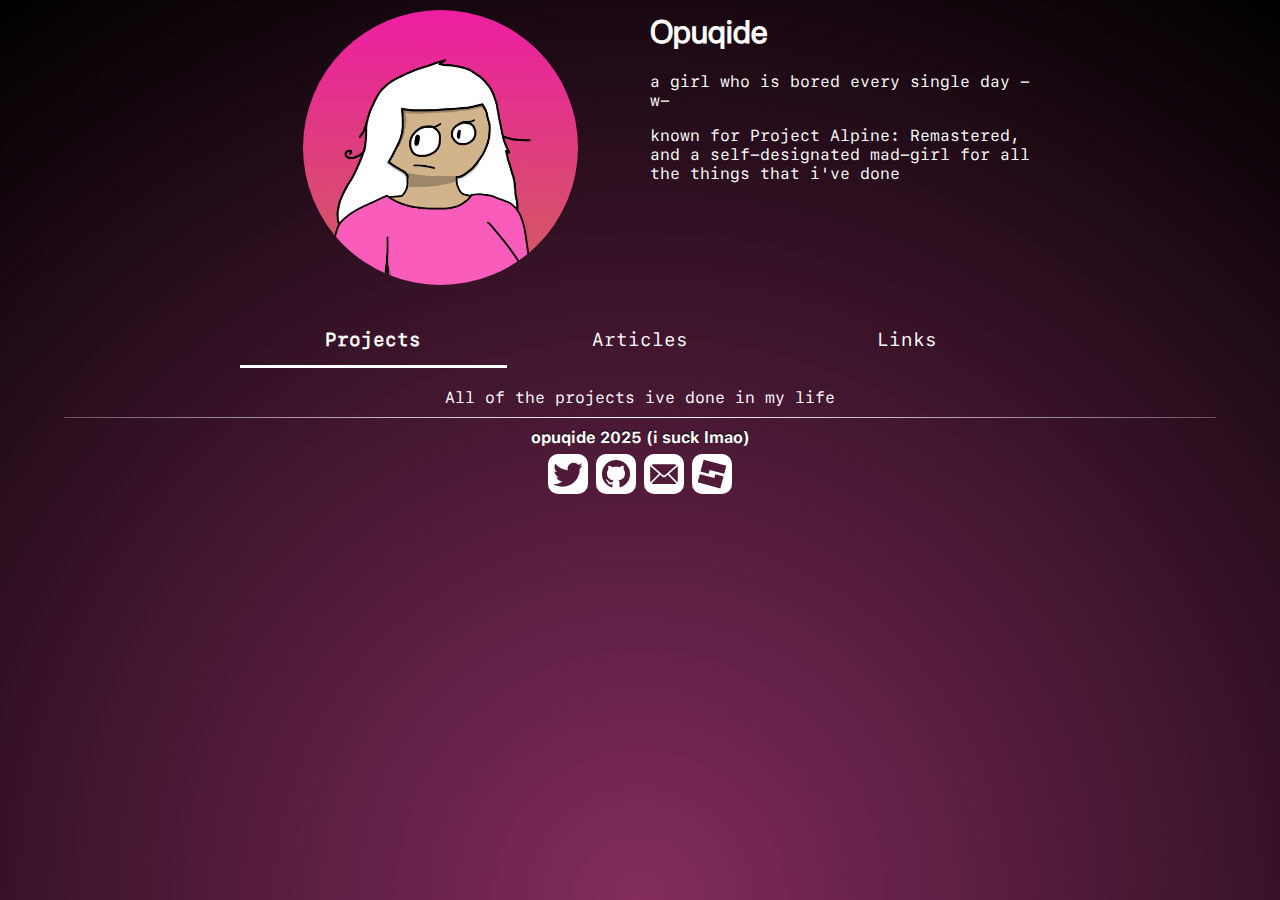
<file: index.html>
<html>
    <head>
        <link rel="icon" href="resources/favicon.png">
        <link rel="stylesheet" type="text/css" href="core-theme/general.css">
        <link rel="stylesheet" type="text/css" href="core-theme/index.css">

        <meta name="theme-color" content="#ffffff">
        <meta name="viewport" content="width=device-width, user-scalable=yes, initial-scale=1"> 
        <meta charset="UTF-8">

        <script type="text/javascript" src="js/3rd-party/mustache.min.js"></script>
        <script type="text/javascript" src="js/index.js?v=8"></script>
        <script type="text/javascript" src="map/map.js?v=2"></script>

        <title>Opuqide</title>

        <meta property="og:title" content="Tyler (Opuqide)">
        <meta property="og:description" content="A website that has everything that i do owo">
        <meta property="og:image" content="https://github.com/Opuqide/opuqide.dev/blob/main/favicon.png?raw=true">
        <meta property="og:url" content="https://www.opuqide.dev">
        <meta property="og:type" content="website">
        <meta property="og:color" content="#ffffff">
    </head>

    <body id="colorized" onload="main()">
        <div id="main" class="main">
            <div class="text">
                <div class="layout-container">
                    <div class="layout-element">
                        <img class="align avatar" src="resources/photo.jpg?v=3">
                    </div>

                    <div class="layout-element">
                        <h1>Opuqide</h1>

                        <p>
                            a girl who is bored every single day -w-
                        </p>

                        <p>
                            known for Project Alpine: Remastered, and a self-designated
                            mad-girl for all the things that i've done
                        </p>
                    </div>
                </div>

                <div id="tabs" class="tab-controller">
                    <div id="projects-tab" class="tab" primary=1>
                        Projects
                    </div>

                    <div id="articles-tab" class="tab">
                        Articles
                    </div>

                    <div id="links-tab" class="tab">
                        Links
                    </div>
                </div>

                <div class="tabs-content">
                    <div id="projects-tab-contents" hidden>
                    </div>

                    <div id="articles-tab-contents" hidden>
                    </div>

                    <div id="links-tab-contents" hidden>
                    </div>
                </div>
            </div>

            <footer>
                <div class="separator"></div>
                <div class="footer-text">opuqide 2025 (i suck lmao)</div>
                <a href="https://twitter.com/Opuqide"><img class="footer" src="resources/ui/twitter_logo.svg"></a>
                <a href="https://github.com/Opuqide"><img class="footer" src="resources/ui/github_logo.svg"></a>
                <a href="mailto:frames-wise3h@icloud.com"><img class="footer" src="resources/ui/mail_logo.svg"></a>
                <a href="https://devforum.roblox.com/u/opuqide/summary"><img class="footer" src="resources/ui/studio.svg"></a>
            </footer>
        </div>
    </body>
</html>
</file>
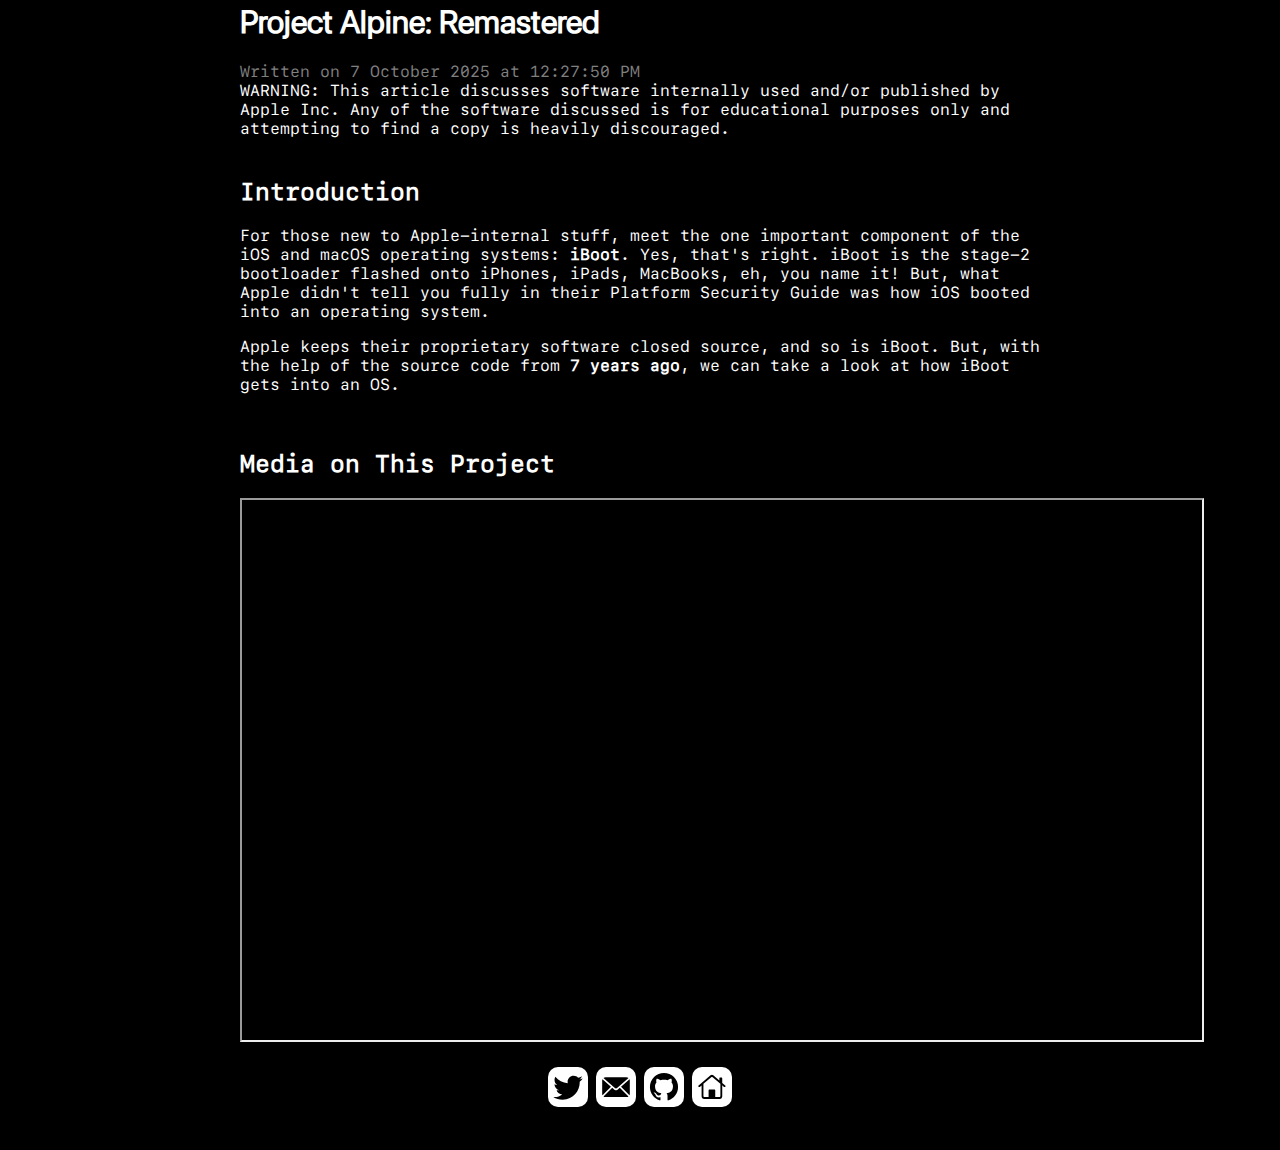
<file: iboot-boot-process/index.html>
<!DOCTYPE html>
<html lang="en-US">
<head>

<link rel="icon" href="../resources/favicon.png">
<link rel="stylesheet" type="text/css" href="../core-theme/general.css">

<meta charset="UTF-8">
<meta name="viewport" content="width=device-width, user-scalable=yes, initial-scale=1"> 

<title>iBoot Boot Process</title>

</head>

<body>

<!-- <img class="cover" src="resources/cover.png" srcset="resources/cover.png 2x"> -->

<div class="main">
<div class="text">

<h1>Project Alpine: Remastered</h1>
<div class="desc">Written on 7 October 2025 at 12:27:50 PM</div>

<div class="p"></div>

<div class="p">WARNING: This article discusses software internally used and/or published by Apple Inc. Any of the software discussed is for educational purposes only and attempting to find a copy is heavily discouraged.
</div>

<br>

<div class="p">
<h2>Introduction</h2>
<p>
    For those new to Apple-internal stuff, meet the one important component of the iOS and macOS operating systems: <strong>iBoot</strong></string>. Yes, that's right. iBoot is the stage-2 bootloader flashed onto iPhones, iPads, MacBooks, eh, you name it! But, what Apple didn't tell you fully in their Platform Security Guide was how iOS booted into an operating system.
</p>

<p>
    Apple keeps their proprietary software closed source, and so is iBoot. But, with the help of the source code from <strong>7 years ago</strong>, we can take a look at how iBoot gets into an OS.
</p>

<div class="p">

</div>

</div>

<br>

<div class="p">
<h2>Media on This Project</h2>
<div class="p">
<iframe width="960"height="540"src="https://youtube.com/embed/Na21vHXFcZk"></iframe>
</div>
</div>


</div>

</div>
</div>

<footer>
Opuqide, 2025<br>
<a href="https://twitter.com/Opuqide"><img class="footer" src="../resources/ui/twitter_logo.svg"></a>
<a href="mailto:frames-wise3h@icloud.com"><img class="footer" src="../resources/ui/mail_logo.svg"></a>
<a href="https://github.com/Opuqide"><img class="footer" src="../resources/ui/github_logo.svg"></a>
<a href="https://www.opuqide.dev"><img class="footer" src="../resources/ui/home_button.svg"></a>
</footer>

</body>

</html>
</file>
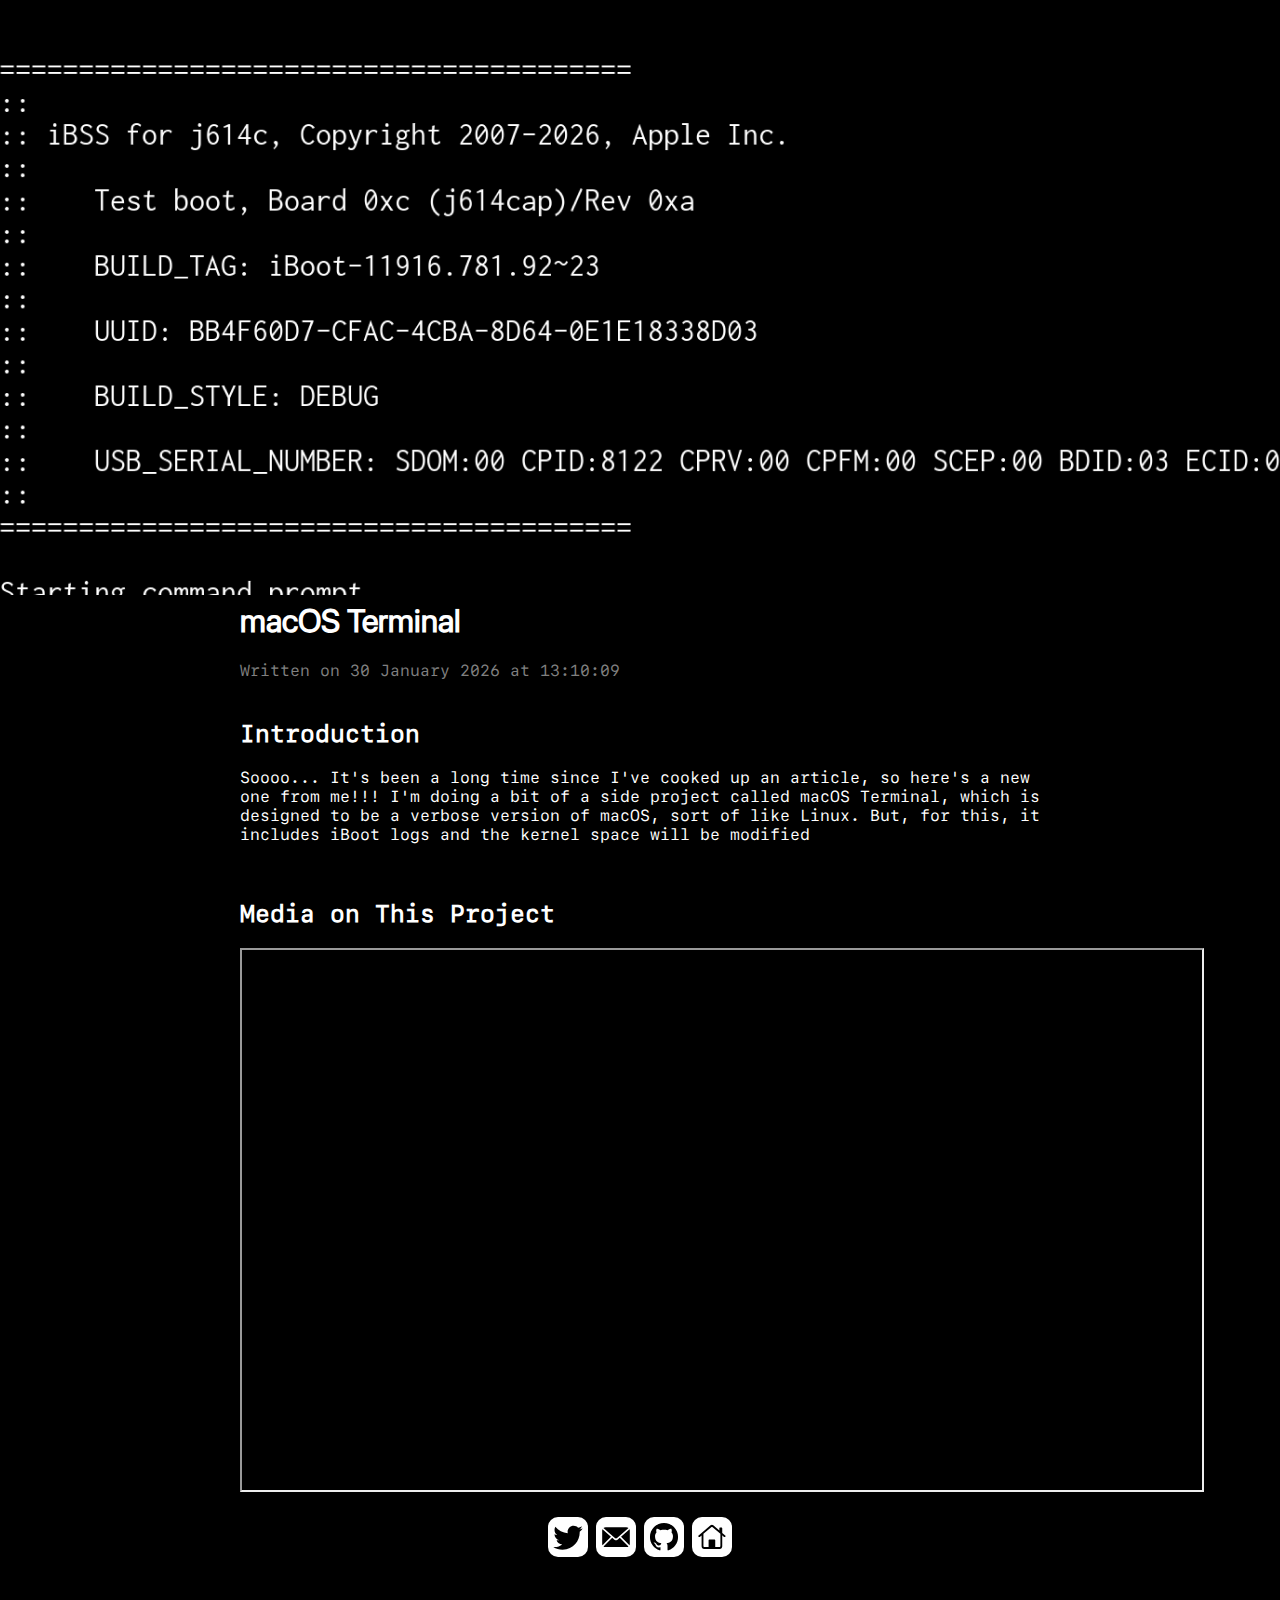
<file: macos-terminal/index.html>
<!DOCTYPE html>
<html lang="en-US">
<head>

<link rel="icon" href="../resources/favicon.png">
<link rel="stylesheet" type="text/css" href="../core-theme/general.css">

<meta charset="UTF-8">
<meta name="viewport" content="width=device-width, user-scalable=yes, initial-scale=1"> 

<title>Project Alpine: Remastered</title>

</head>

<body>

<img class="cover" src="resources/cover.png" srcset="resources/cover.png 2x">

<div class="main">
<div class="text">

<h1>macOS Terminal</h1>
<div class="desc">Written on 30 January 2026 at 13:10:09</div>

<div class="p"></div>

<br>

<div class="p">
<h2>Introduction</h2>
<p>
    Soooo... It's been a long time since I've cooked up an article, so here's a new one from me!!!

    I'm doing a bit of a side project called macOS Terminal, which is designed to be a verbose version of macOS,
    sort of like Linux. But, for this, it includes iBoot logs and the kernel space will be modified 
</p>

<div class="p">

</div>

</div>

<br>

<div class="p">
<h2>Media on This Project</h2>
<div class="p">
<iframe width="960"height="540"src="https://youtube.com/embed/Na21vHXFcZk"></iframe>
</div>
</div>


</div>

</div>
</div>

<footer>
Opuqide, 2025<br>
<a href="https://twitter.com/Opuqide"><img class="footer" src="../resources/ui/twitter_logo.svg"></a>
<a href="mailto:frames-wise3h@icloud.com"><img class="footer" src="../resources/ui/mail_logo.svg"></a>
<a href="https://github.com/Opuqide"><img class="footer" src="../resources/ui/github_logo.svg"></a>
<a href="https://www.opuqide.dev"><img class="footer" src="../resources/ui/home_button.svg"></a>
</footer>

</body>

</html>
</file>
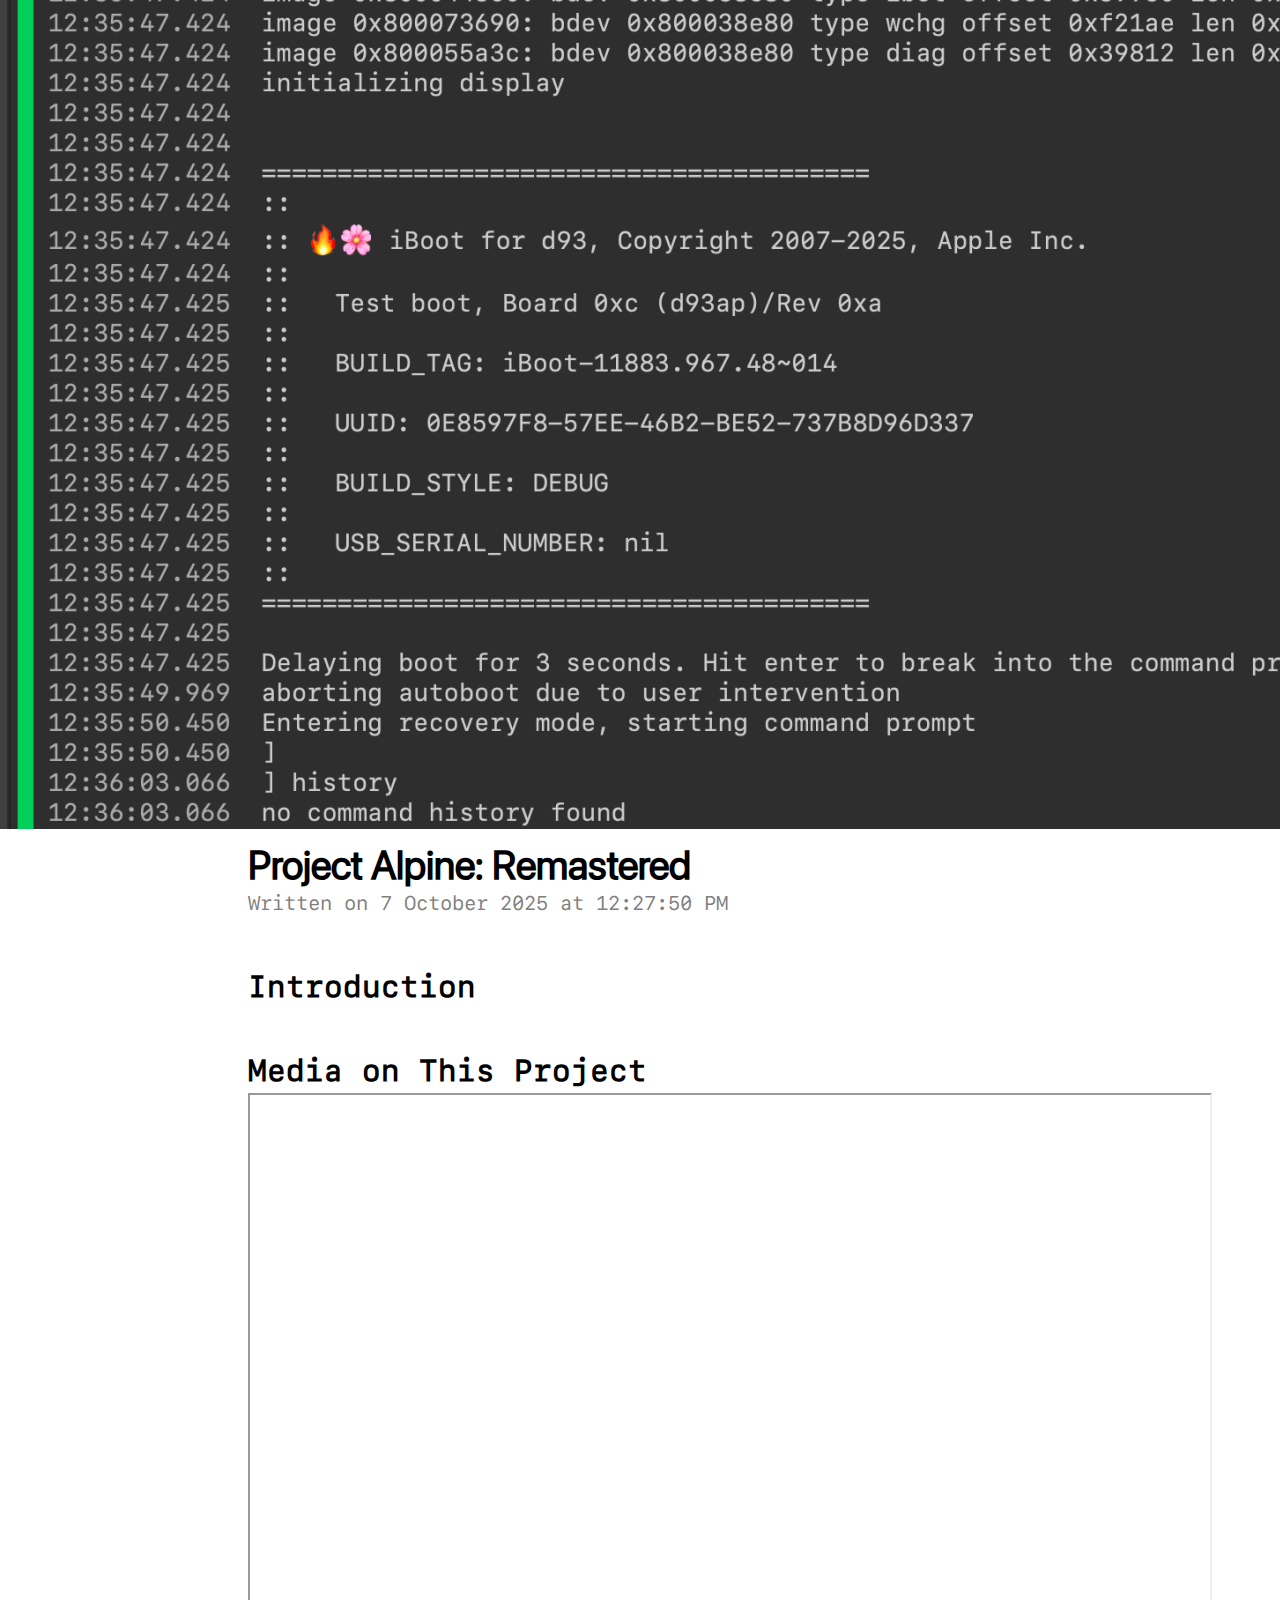
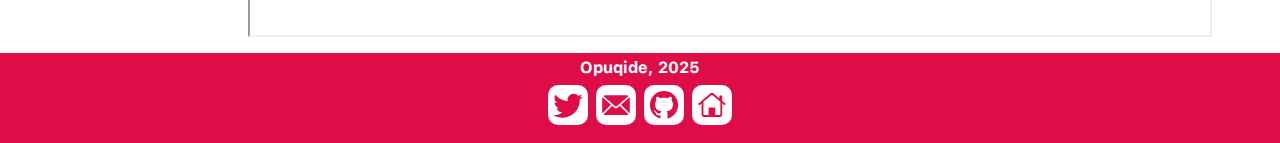
<file: par/index.html>
<!DOCTYPE html>
<html lang="en-US">
<head>

<link rel="icon" href="../resources/favicon.png">
<link rel="stylesheet" type="text/css" href="../new-common/general.css">

<meta charset="UTF-8">
<meta name="viewport" content="width=device-width, user-scalable=yes, initial-scale=1"> 

<title>Project Alpine: Remastered</title>

</head>

<body>

<img class="cover" src="resources/cover.png" srcset="resources/cover.png 2x">

<div class="main">
<div class="text">

<h1>Project Alpine: Remastered</h1>
<div class="desc">Written on 7 October 2025 at 12:27:50 PM</div>

<div class="p"></div>

<br>

<div class="p">
<h2>Introduction</h2>

<div class="p">

</div>

</div>

<br>

<div class="p">
<h2>Media on This Project</h2>
<div class="p">
<iframe width="960"height="540"src="https://youtube.com/embed/Na21vHXFcZk"></iframe>
</div>
</div>


</div>

</div>
</div>

<footer>
Opuqide, 2025<br>
<a href="https://twitter.com/Opuqide"><img class="footer" src="../resources/ui/twitter_logo.svg"></a>
<a href="mailto:frames-wise3h@icloud.com"><img class="footer" src="../resources/ui/mail_logo.svg"></a>
<a href="https://github.com/Opuqide"><img class="footer" src="../resources/ui/github_logo.svg"></a>
<a href="https://www.opuqide.dev"><img class="footer" src="../resources/ui/home_button.svg"></a>
</footer>

</body>

</html>
</file>
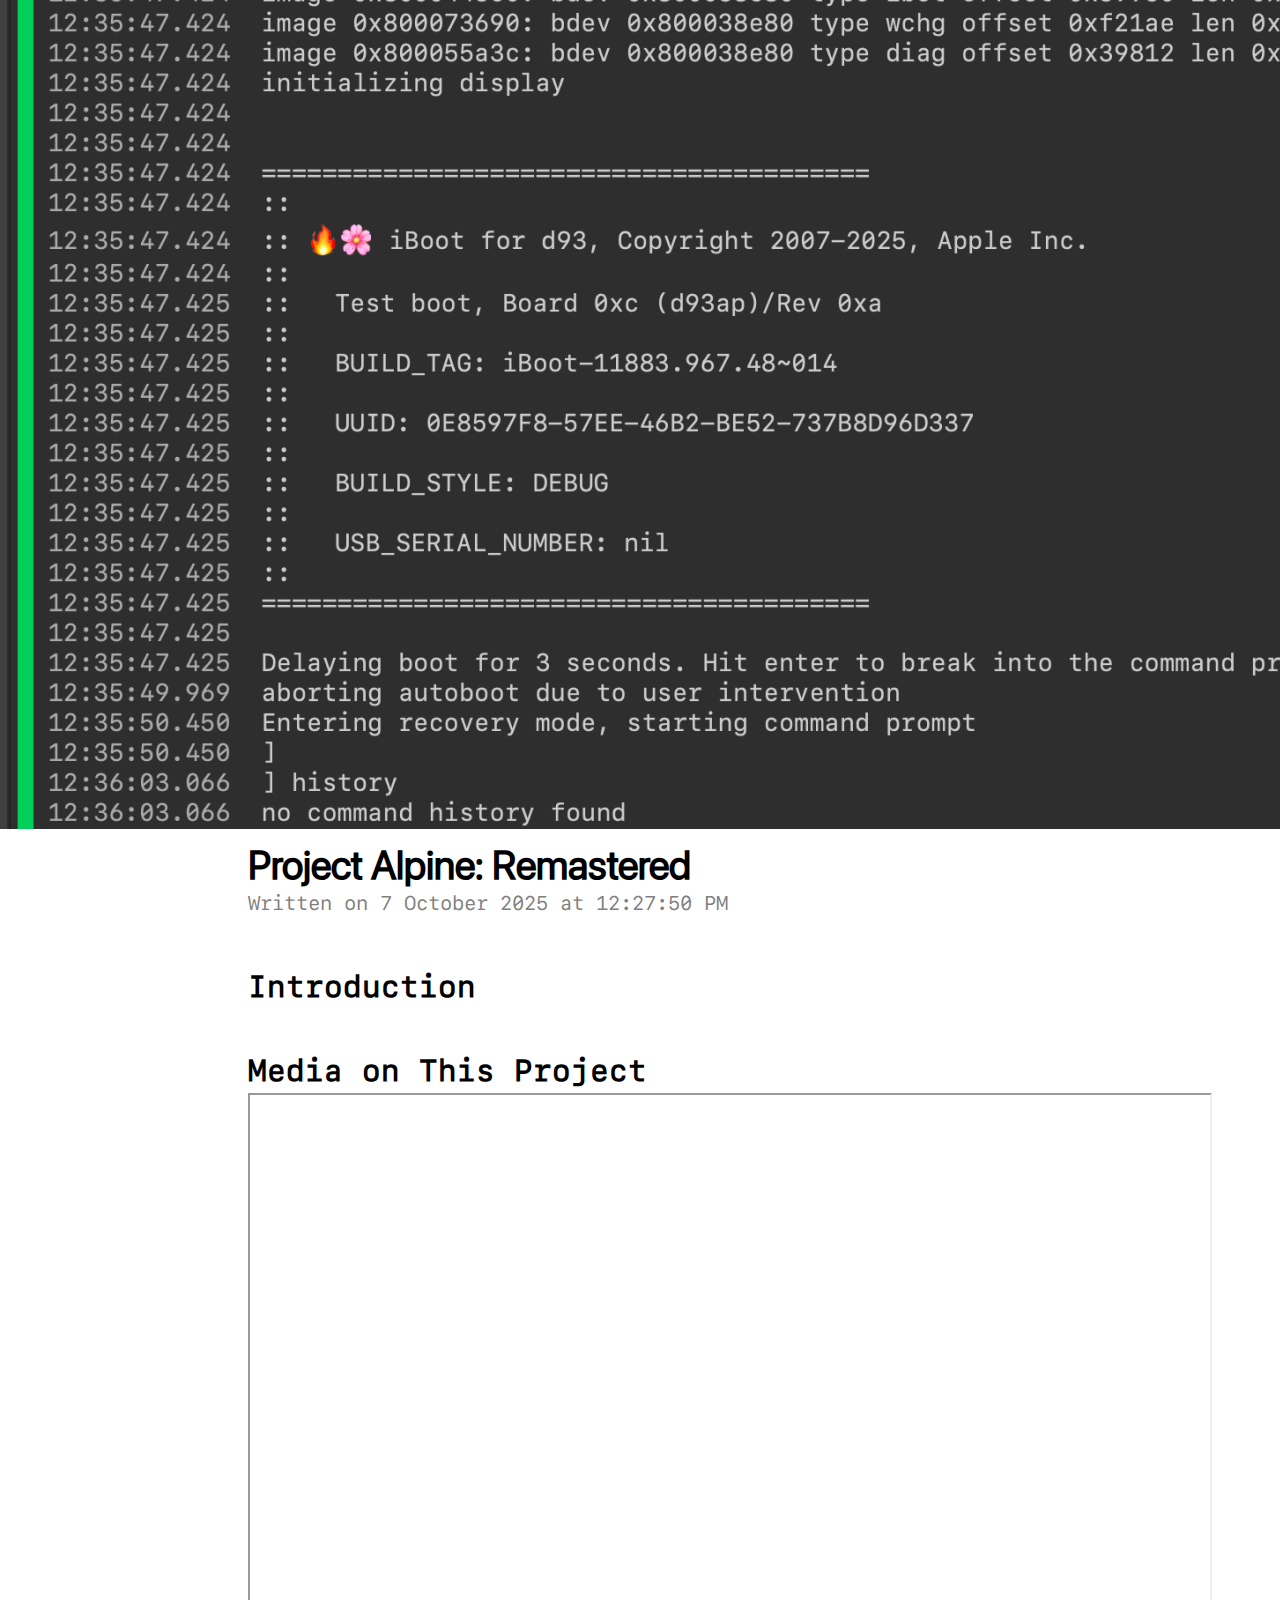
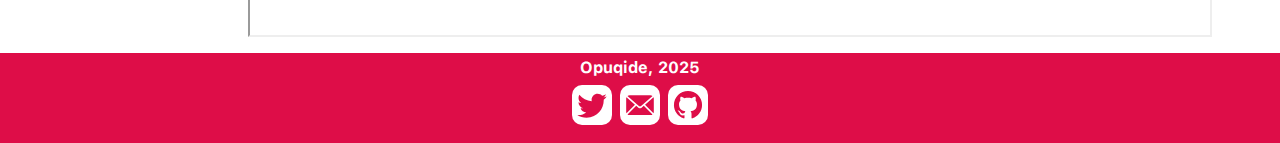
<file: template_page/index.html>
<!DOCTYPE html>
<html lang="en-US">
<head>

<link rel="icon" href="../resources/favicon.png">
<link rel="stylesheet" type="text/css" href="../new-common/general.css">

<meta charset="UTF-8">
<meta name="viewport" content="width=device-width, user-scalable=yes, initial-scale=1"> 

<title>Project Alpine: Remastered</title>

</head>

<body>

<img class="cover" src="resources/cover.png" srcset="resources/cover.png 2x">

<div class="main">
<div class="text">

<h1>Project Alpine: Remastered</h1>
<div class="desc">Written on 7 October 2025 at 12:27:50 PM</div>

<div class="p"></div>

<br>

<div class="p">
<h2>Introduction</h2>

<div class="p">

</div>

</div>

<br>

<div class="p">
<h2>Media on This Project</h2>
<div class="p">
<iframe width="960"height="540"src="https://youtube.com/embed/Na21vHXFcZk"></iframe>
</div>
</div>


</div>

</div>
</div>

<footer>
Opuqide, 2025<br>
<a href="https://twitter.com/Opuqide"><img class="footer" src="../resources/ui/twitter_logo.svg"></a>
<a href="mailto:frames-wise3h@icloud.com"><img class="footer" src="../resources/ui/mail_logo.svg"></a>
<a href="https://github.com/Opuqide"><img class="footer" src="../resources/ui/github_logo.svg"></a>
</footer>

</body>

</html>
</file>
<file: core-theme/general.css>
@font-face {
	font-family: SFMono;
	src: url(fonts/SFMono_Regular.otf);
}

@font-face {
	font-family: SFProDisplay;
	src: url(fonts/SFPro_Display_Regular.otf);
}

@font-face {
	font-family: SFProTextBold;
	src: url(fonts/SFPro_Text_Bold.otf);
}

html {
    position: relative;
    min-height: 100%;
}

body {
    background-color: rgb(0, 0, 0);
    margin: 0;
}

.fixed-bg {
    height: 100%;
    width: 100%;
    position: fixed;
    background-position: center;
    background-repeat: no-repeat;
    background-size: cover;
    z-index: -1;
}

div.main {
    margin: auto;
    color: white;
    font-family: SFMono;
    font-size: 12pt;
}

div.text {
    max-width: 800px;
    margin: auto;
    padding: 0 12px;
}

h1, h3, h4 {
    font-family: SFProDisplay;
    margin-top: 3px;
}

h3 {
    font-size: 14pt;
    margin-top: 0px;
    margin-bottom: 0px;
    text-shadow: 0 0 1px #000;
}

img.align {
    max-width: 100%;
    max-height: 100%;
    margin-left: auto; 
    margin-right: auto;
    display: block;
    background-size: contain;
}

img.shadowed {
    filter: drop-shadow(0px 0px 10px black);
}

div.layout-container {
    display: flex;
    flex-wrap: wrap;
}

div.layout-element {
    display: inline;
    flex: 275px;
    padding: 10px;
}

a.link {
    color: inherit;
    text-decoration: none;
}

div.desc {
    color: gray;
    font-size: 12pt;
}

footer {
    padding-bottom: 4px;
    font-family: SFProTextBold;
    text-align: center;
    height: 100px;
    text-shadow: 0 -1px 1px #000;
}

div.footer-text {
    margin: 5px 0;
    font-size: 12pt;
}

img.footer {
    height: 40px;
    width: 40px;
    margin: 2px;
}
</file>
<file: core-theme/index.css>
@font-face {
	font-family: SFMono;
	src: url(fonts/SFMono_Regular.otf);
}

@font-face {
	font-family: SFProDisplay;
	src: url(fonts/SFPro_Display_Regular.otf);
}

@font-face {
	font-family: SFProTextBold;
	src: url(fonts/SFPro_Text_Bold.otf);
}

div.tab-controller {
    display: flex;
    flex-wrap: wrap;
    margin: 20px 0;
}

div.tab {
    display: inline;
    flex: 75px;
    text-align: center;
    vertical-align: middle;
    line-height: 50px;
    padding: 0 15px;
    -webkit-box-sizing: border-box;  
    -moz-box-sizing: border-box;  
    box-sizing: border-box;
    white-space: nowrap;
    font-family: SFMono;
    font-size: 14pt;
}

div.tab-active {
    font-weight: bold;
    border-bottom: 3px solid white;
}

div.tab-active {
    font-weight: bold;
    color: white;
    border-bottom: 3px solid white;
}

div.tabs-content {
    clear: both;
}

div.post-standalone {
    margin: 0 auto;
    max-width: 600px;
}

div.separator {
    background: radial-gradient(white, transparent);
    width: 90%; 
    height: 1px; 
    overflow: hidden;
    margin: 10px auto;
}

div.post {
    padding: 20px;
    margin: 20px auto;
    max-width: 600px;
    border: solid rgba(211, 211, 211, 0.55) 1px;
    border-radius: 12px;
    background-color: rgba(0, 0, 0, 0.2);
}

img.post {
    border-radius: 8px;
    max-height: 320px;
    max-width: 100%;
    margin: 10px auto 0px auto;
    display: block;
}

div.post-content {
    margin-top: 10px;
}

img.avatar {
    width: 275px;
    height: 275px;
    border-radius: 50%;
}

div.apt {
    margin: 10px;
    font-family: OpenSans;
    font-size: 11pt;
    height: 32px;
}

img.apt {
    margin-top: 1px;
    width: 32px;
    height: 32px;
    vertical-align: middle;
}

img.apt-arrow {
    height: 18px;
    width: auto;
    vertical-align: middle;
}

div.tweet-profile {
    position: relative;
    margin-bottom: 20px;
}

div.inline-images {
    display: flex;
    align-items: center;
    justify-items: center;
}

img.twitter-pfp {
    display: inline-block;
    width: 50px;
    height: 50px;
    border-radius: 50%;
    margin-right: 10px;
}

img.twitter-logo {
    display: inline-block;
    width: 32px;
    height: 32px;
    position: absolute;
    right: 0;
}

img.pin {
    width: 12px;
    height: auto;
}

div.p {
    margin-top: 12px;
}

img.link {
    height: 48px;
    width: auto;
    margin-right: 6px;
}

div.link {
    text-decoration: bold;
    font-family: SFMono;
    font-size: 15pt;
}

a.link-link {
    color: white;
}

div.link-container {
    margin-bottom: 20px;
}

/* ugly */
div.link-description {
    margin-left: 56px;
}

img.github-link {
    height: 32px;
    width: auto;
    vertical-align: middle;
}

span.github-link {
    vertical-align: middle;
    font-family: SFMono;
    text-decoration: underline;
}

div.source-link {
    margin-top: 10px;
}
</file>
<file: new-common/general.css>
@font-face {
	font-family: SFMono;
	src: url(fonts/SFMono_Regular.otf);
}

@font-face {
	font-family: SFProDisplay;
	src: url(fonts/SFPro_Display_Regular.otf);
}

@font-face {
	font-family: SFProTextBold;
	src: url(fonts/SFPro_Text_Bold.otf);
}

html, body {
	overflow-x: hidden;
}

body {
	margin: 0px 0px;
}

div.main {
	max-width: 800px;
	margin: auto;
}

div.text {
	margin: 8px 8px;
	font-family: SFMono;
	font-size: 20px;
}

h1, h3, h4 {
	font-family: SFProDisplay;
	margin-top: 3px;
}

h1, h2 {
	margin-bottom: 2px;
}

h3 {
	margin-bottom: 5px;
}

h4 {
	margin-bottom: 3px;
}

img.cover {
	background-size: cover;
}

div.desc {
	font-family: SFMono;
	color: gray;
	font-size: 20px;
}

div.pic-desc {
	font-family: SFMono;
	text-align: center;
	color: gray;
	font-size: 20px;
	margin-top: -10px;
}

div.p {
	margin: 10px 0px;
}

div.p, li {
	line-height: 25px;
}

li {
	margin-top: 10px;
}

ul, ol {
	margin-top: 0px;
	margin-left: -12px;
}

p.cli {
	line-height: 18px;
	font-size: 15px;
	background-color: rgb(188, 24, 155);
	color: white;
	font-family: SFMono;
	white-space: nowrap;
	padding: 8px;
	margin-top: 2px;
	border-radius: 5px;
	overflow-x: auto;
}

span.cli {
	background-color: rgb(130, 20, 140);
	font-size: 14px;
	color: white;
	padding: 2px;
	border-radius: 5px;
	font-family: SFMono;
	word-wrap: break-word;
}

img.align {
	max-width: 100%;
  	max-height: 100%;
	margin-left: auto; 
	margin-right: auto;
	display: block;
	background-size: contain;
}

div.citation {
	padding-top: 10px;
	margin-left: 5%;
	margin-right: 5%;
}

footer {
	font-family: SFProTextBold;
	text-align: center;
	color: white;
	line-height: 30px;
	background-color: rgb(222, 13, 72);
	height: 90px;
}

img.footer {
	height: 40px;
	width: 40px;
	margin: 2px;
}

img.avatar {
	width: 250px;
	height: 250px;
	border-radius: 50%;
}

div.separator {
	width: 80%; 
	height: 1px; 
	background: #bcbbc1; 
	overflow: hidden;
	margin: 40px auto;
}

body.dark {
	background-color: rgb(229, 55, 113);
	color: white;
}

div.table-wrapper {
	display: block;
    overflow-x: auto;
}

table, th, td {
	border: 1px solid black;
	border-collapse: collapse;
}

table {
	width: 100%;
}

td, th {
	padding: 3px;
	text-align: center;
}
</file>
